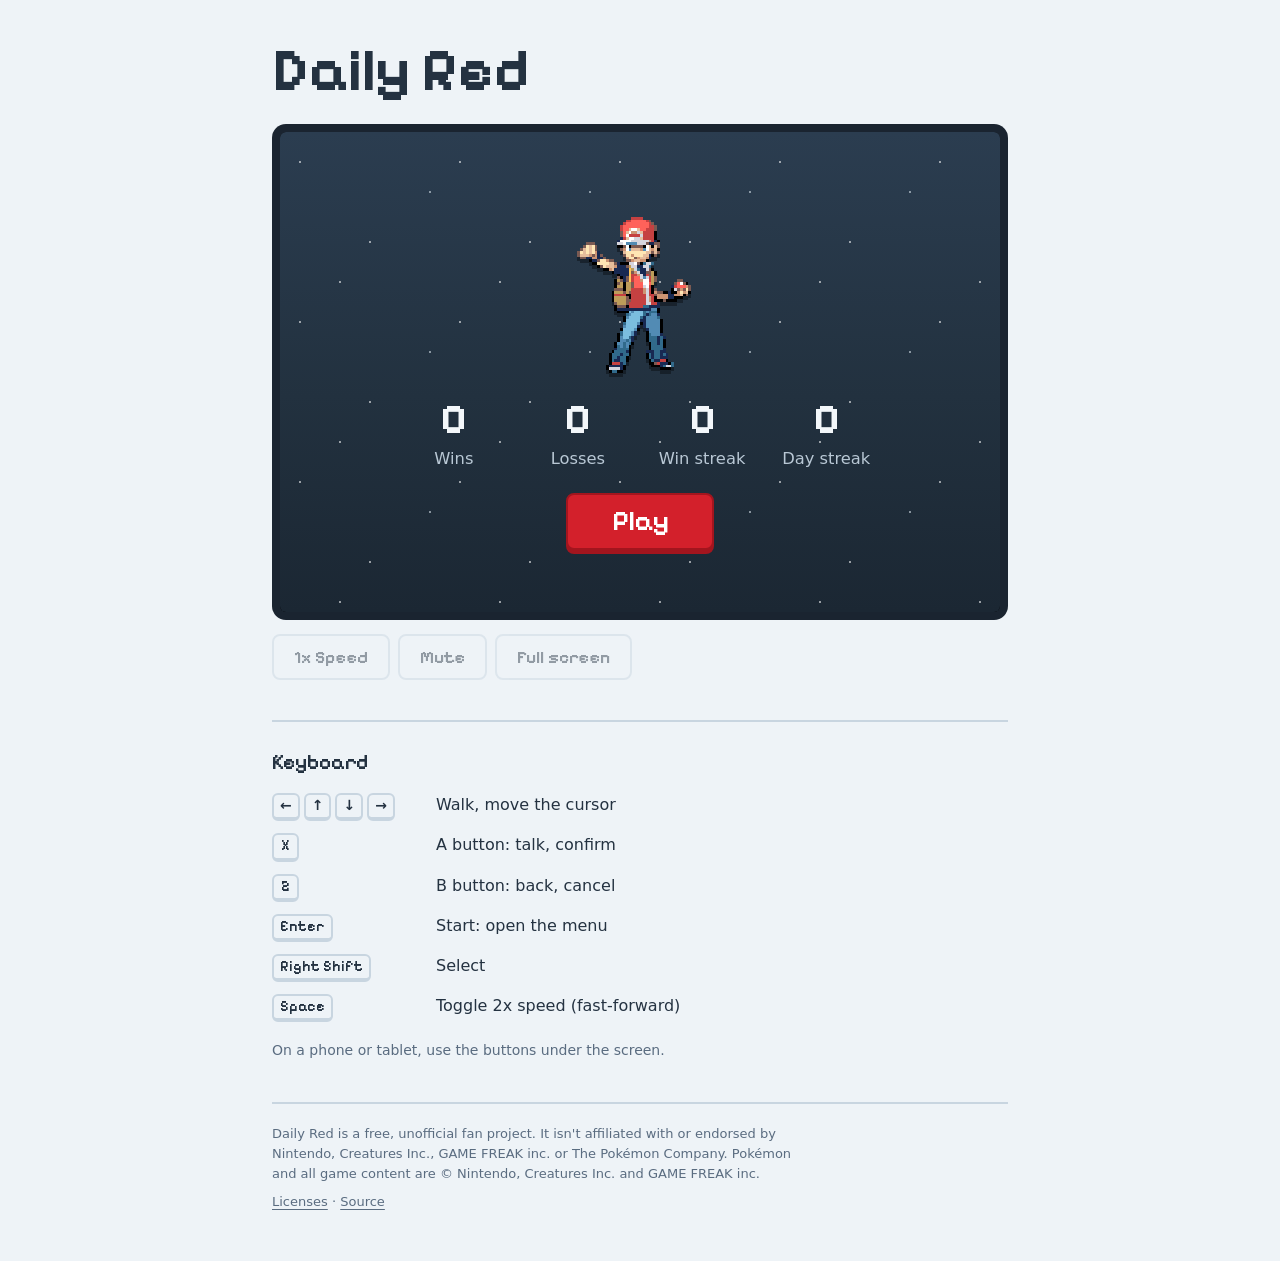
<file: docs/index.html>
<!doctype html>
<html lang="en">
<head>
  <meta charset="utf-8">
  <meta name="viewport" content="width=device-width, initial-scale=1, viewport-fit=cover">
  <title>Daily Red</title>
  <meta name="description" content="One Pokémon battle a day: six random level 100 Pokémon against RED at the top of the mountain.">
  <meta http-equiv="Cache-Control" content="no-cache, no-store, must-revalidate">
  <meta http-equiv="Pragma" content="no-cache">
  <meta http-equiv="Expires" content="0">
  <link rel="icon" href="favicon.svg" type="image/svg+xml">
  <link rel="preload" href="vendor/pixelify-sans.woff2" as="font" type="font/woff2" crossorigin>
  <link rel="stylesheet" href="style.css?v=20261025-v5">
  <script type="module" src="app.js?v=20261025-v5"></script>
</head>
<body>
  <main class="app" data-state="title">
    <header class="masthead">
      <h1 class="title">Daily Red</h1>
    </header>

    <section class="console" id="console" aria-label="Game">
      <div class="bezel">
        <div class="screen" id="screen">
          <div class="card card-title">
            <div class="snow" aria-hidden="true"></div>
            <img class="red-sprite" src="game/red.png" width="64" height="64" alt="RED">
            <dl class="stats">
              <div><dt>Wins</dt><dd id="stat-wins">0</dd></div>
              <div><dt>Losses</dt><dd id="stat-losses">0</dd></div>
              <div><dt>Win streak</dt><dd id="stat-win-streak">0</dd></div>
              <div><dt>Day streak</dt><dd id="stat-day-streak">0</dd></div>
            </dl>
            <button class="button button-play" id="play" type="button">Play</button>
            <div class="played" id="played" hidden>
              <p class="played-result" id="played-result"></p>
              <p class="played-next" id="played-next"></p>
            </div>
            <p class="card-note" id="practice-note" hidden>Practice run: results aren't saved.</p>
          </div>
          <div class="card card-loading" role="status" aria-live="polite">
            <p class="card-heading" id="loading-text">Downloading the game</p>
            <div class="meter"><div class="meter-fill" id="meter"></div></div>
            <p class="card-note" id="loading-detail"></p>
          </div>
          <div class="card card-error" role="alert">
            <p class="card-heading">The game didn't start</p>
            <p class="card-note" id="error-text"></p>
            <button class="button button-play" id="retry" type="button">Try again</button>
          </div>
        </div>
      </div>

      <div class="toolbar">
        <button class="button button-quiet" id="speed" type="button" aria-pressed="false" disabled>1x Speed</button>
        <button class="button button-quiet" id="sound" type="button" aria-pressed="false" disabled>Mute</button>
        <button class="button button-quiet" id="fullscreen" type="button" disabled>Full screen</button>
      </div>

      <div class="pad" aria-label="Touch controls">
        <div class="dpad" aria-label="Directional pad" role="group">
          <span class="dpad-arm dpad-up"></span>
          <span class="dpad-arm dpad-left"></span>
          <span class="dpad-arm dpad-center"></span>
          <span class="dpad-arm dpad-right"></span>
          <span class="dpad-arm dpad-down"></span>
        </div>
        <div class="face">
          <button class="pad-button pad-b" type="button" data-button="b">B</button>
          <button class="pad-button pad-a" type="button" data-button="a">A</button>
        </div>
        <div class="meta">
          <button class="pad-pill" type="button" data-button="select">Select</button>
          <button class="pad-pill" type="button" data-button="start">Start</button>
        </div>
      </div>
    </section>

    <section class="guide">
      <h2 class="guide-heading">Keyboard</h2>
      <dl class="keys">
        <div><dt><kbd>←</kbd><kbd>↑</kbd><kbd>↓</kbd><kbd>→</kbd></dt><dd>Walk, move the cursor</dd></div>
        <div><dt><kbd>X</kbd></dt><dd>A button: talk, confirm</dd></div>
        <div><dt><kbd>Z</kbd></dt><dd>B button: back, cancel</dd></div>
        <div><dt><kbd>Enter</kbd></dt><dd>Start: open the menu</dd></div>
        <div><dt><kbd>Right Shift</kbd></dt><dd>Select</dd></div>
        <div><dt><kbd>Space</kbd></dt><dd>Toggle 2x speed (fast-forward)</dd></div>
      </dl>
      <p class="guide-note">On a phone or tablet, use the buttons under the screen.</p>
    </section>

    <footer class="footer">
      <p>Daily Red is a free, unofficial fan project. It isn't affiliated with or endorsed by Nintendo, Creatures Inc., GAME FREAK inc. or The Pokémon Company. Pokémon and all game content are © Nintendo, Creatures Inc. and GAME FREAK inc.</p>
      <p><a href="licenses.txt">Licenses</a> · <a href="https://github.com/amoi-builds/dailyred">Source</a></p>
    </footer>
  </main>
</body>
</html>
</file>
<file: docs/style.css>
@font-face {
  font-family: 'Pixelify Sans';
  src: url('vendor/pixelify-sans.woff2') format('woff2');
  font-weight: 400 700;
  font-display: swap;
}

/* A cold summit with one hot element: FireRed crimson marks the actions that start play. */
:root {
  --snow: #eef3f7;
  --ice: #c8d5e0;
  --slate: #243241;
  --dusk: #5a6c80;
  --bezel: #1a2430;
  --night: #22313f;
  --crimson: #d3202b;
  --crimson-deep: #a3151e;
  --on-dark: #f3f7fa;

  --page: var(--snow);
  --text: var(--slate);
  --muted: var(--dusk);
  --line: var(--ice);

  --font-pixel: 'Pixelify Sans', system-ui, sans-serif;
  --font-body: system-ui, -apple-system, 'Segoe UI', Roboto, 'Helvetica Neue', sans-serif;

  --column: 736px; /* the 720px (3x) screen plus its bezel */
  --gutter: 16px;
}

@media (prefers-color-scheme: dark) {
  :root {
    --page: #131c26;
    --text: #dce6ee;
    --muted: #93a6b8;
    --line: #2c3b4b;
  }
}

*, *::before, *::after { box-sizing: border-box; }

html { -webkit-text-size-adjust: 100%; }

body {
  margin: 0;
  background: var(--page);
  color: var(--text);
  font: 16px/1.55 var(--font-body);
}

a { color: inherit; text-underline-offset: 3px; }

[hidden] { display: none !important; }

:focus-visible {
  outline: 3px solid var(--crimson);
  outline-offset: 3px;
}

.app {
  max-width: calc(var(--column) + 2 * var(--gutter));
  margin: 0 auto;
  padding: 40px var(--gutter) 48px;
}

/* Masthead ----------------------------------------------------------------- */

.masthead { margin-bottom: 24px; }

.title {
  margin: 0;
  font: 700 60px/1 var(--font-pixel);
  letter-spacing: -1px;
}

/* Screen ------------------------------------------------------------------- */

.bezel {
  padding: 8px;
  background: var(--bezel);
  border-radius: 14px;
}

.screen {
  position: relative;
  aspect-ratio: 3 / 2;
  width: 100%;
  overflow: hidden;
  border-radius: 6px;
  background: #000;
  container-type: size; /* the title card scales with the screen (cqh units) */
}

/* Nostalgist sets inline sizes on the canvas; the screen box decides the real size. */
.game-canvas {
  position: absolute;
  inset: 0;
  width: 100% !important;
  height: 100% !important;
  image-rendering: pixelated;
}

.card {
  position: absolute;
  inset: 0;
  display: none;
  flex-direction: column;
  align-items: center;
  justify-content: center;
  gap: 18px;
  padding: 24px;
  text-align: center;
  color: var(--on-dark);
  background: linear-gradient(180deg, #2b3d50 0%, var(--night) 55%, #1b2733 100%);
}

.app[data-state="title"] .card-title,
.app[data-state="loading"] .card-loading,
.app[data-state="error"] .card-error { display: flex; }

.card-heading {
  position: relative;
  margin: 0;
  font: 500 26px/1.2 var(--font-pixel);
}

.card-note {
  position: relative;
  max-width: 34ch;
  margin: 0;
  font-size: 15px;
  color: #b9c8d5;
}

/* Title card: RED, the player's stats, then Play (or today's result). */
.card-title { gap: 4.5cqh; padding: 4cqh; }

.red-sprite {
  position: relative;
  height: 38cqh;
  width: auto;
  image-rendering: pixelated;
  filter: drop-shadow(0 1cqh 0 rgba(0, 0, 0, 0.35));
}

.stats {
  position: relative;
  display: grid;
  grid-template-columns: repeat(4, minmax(0, 1fr));
  gap: 0 5cqw;
  margin: 0;
}

.stats div {
  display: flex;
  flex-direction: column-reverse; /* number above its label */
  align-items: center;
}

.stats dd {
  margin: 0;
  font: 700 max(20px, 9cqh)/1 var(--font-pixel);
}

.stats dt {
  margin-top: 1cqh;
  font-size: max(11px, 3.4cqh);
  color: #b9c8d5;
  white-space: nowrap;
}

.card-title .button-play {
  padding: max(10px, 2.6cqh) max(28px, 9cqh);
  font-size: max(18px, 6cqh);
}

.played {
  position: relative;
  display: flex;
  flex-direction: column;
  gap: 1.2cqh;
}

.played p { margin: 0; }

.played-result { font: 600 max(16px, 5.6cqh)/1.2 var(--font-pixel); }

.played-next {
  font-size: max(12px, 3.8cqh);
  color: #b9c8d5;
  font-variant-numeric: tabular-nums;
}

/* Snow on the title card: the page's one piece of ambient motion. */
.snow {
  position: absolute;
  inset: -160px 0 0;
  background-image:
    radial-gradient(2px 2px at 20px 30px, #fff 50%, transparent 51%),
    radial-gradient(2px 2px at 90px 110px, #fff 50%, transparent 51%),
    radial-gradient(3px 3px at 150px 60px, #dfe9f1 50%, transparent 51%),
    radial-gradient(2px 2px at 60px 150px, #fff 50%, transparent 51%);
  background-size: 160px 160px;
  opacity: 0.55;
  animation: snowfall 9s linear infinite;
}

@keyframes snowfall {
  from { transform: translate(0, 0); }
  to { transform: translate(-40px, 160px); }
}

@media (prefers-reduced-motion: reduce) {
  .snow { animation: none; }
}

.meter {
  width: min(320px, 70%);
  height: 10px;
  padding: 2px;
  border: 2px solid #8fa3b5;
  border-radius: 3px;
}

.meter-fill {
  width: 0;
  height: 100%;
  background: var(--crimson);
  transition: width 0.2s linear;
}

/* Buttons ------------------------------------------------------------------ */

.button {
  font: 600 18px/1 var(--font-pixel);
  padding: 12px 20px;
  border-radius: 8px;
  border: 2px solid transparent;
  cursor: pointer;
  color: inherit;
  background: none;
}

.button:disabled { cursor: default; opacity: 0.45; }

.button-play {
  position: relative;
  padding: 16px 44px;
  font-size: 26px;
  color: #fff;
  background: var(--crimson);
  border-color: var(--crimson-deep);
  box-shadow: 0 4px 0 var(--crimson-deep);
}

.button-play:hover { background: #e2303a; }
.button-play:active { transform: translateY(3px); box-shadow: 0 1px 0 var(--crimson-deep); }

.toolbar {
  display: flex;
  flex-wrap: wrap;
  align-items: center;
  gap: 8px;
  margin-top: 14px;
}

.button-run {
  color: #fff;
  background: var(--crimson);
  border-color: var(--crimson-deep);
}

.button-run:not(:disabled):hover { background: #e2303a; }

.button-quiet {
  border-color: var(--line);
}

.button-quiet:not(:disabled):hover { border-color: var(--muted); }

#speed[aria-pressed="true"]:not(:disabled) {
  color: #fff;
  background: var(--crimson);
  border-color: var(--crimson-deep);
}

/* Touch controls (phones and tablets only) ---------------------------------- */

.pad {
  display: none;
  grid-template-columns: 1fr auto;
  grid-template-areas: "dpad face" "meta meta";
  align-items: center;
  gap: 18px 12px;
  margin-top: 18px;
  padding: 18px 12px 8px;
  touch-action: none;
  user-select: none;
  -webkit-user-select: none;
}

@media (pointer: coarse) {
  .pad { display: grid; }
}

.dpad {
  grid-area: dpad;
  position: relative;
  width: 144px;
  height: 144px;
  touch-action: none;
}

.dpad-arm {
  position: absolute;
  width: 48px;
  height: 48px;
  background: var(--bezel);
}

.dpad-up { left: 48px; top: 0; border-radius: 8px 8px 0 0; }
.dpad-down { left: 48px; bottom: 0; border-radius: 0 0 8px 8px; }
.dpad-left { left: 0; top: 48px; border-radius: 8px 0 0 8px; }
.dpad-right { right: 0; top: 48px; border-radius: 0 8px 8px 0; }
.dpad-center { left: 48px; top: 48px; }

.dpad[data-dir="up"] .dpad-up,
.dpad[data-dir="down"] .dpad-down,
.dpad[data-dir="left"] .dpad-left,
.dpad[data-dir="right"] .dpad-right { background: var(--crimson); }

.face {
  grid-area: face;
  display: flex;
  gap: 16px;
  padding-right: 4px;
}

.pad-button {
  width: 68px;
  height: 68px;
  border-radius: 50%;
  border: none;
  font: 700 24px/1 var(--font-body);
  color: var(--on-dark);
  background: var(--bezel);
  touch-action: none;
}

.pad-a { transform: translateY(-22px); }

.pad-button.is-down,
.pad-pill.is-down { background: var(--crimson); }

.meta {
  grid-area: meta;
  display: flex;
  justify-content: center;
  gap: 20px;
}

.pad-pill {
  padding: 8px 18px;
  border: none;
  border-radius: 999px;
  font: 600 15px/1 var(--font-pixel);
  color: var(--on-dark);
  background: var(--dusk);
  touch-action: none;
}

/* Full screen: the console fills the display, screen as large as fits. */
.console:fullscreen {
  display: flex;
  flex-direction: column;
  justify-content: center;
  padding: 16px;
  background: var(--bezel);
  color: var(--on-dark);
}

.console:fullscreen .bezel {
  width: min(100%, calc((100vh - 120px) * 1.5));
  margin: 0 auto;
  padding: 0;
}

.console:fullscreen .toolbar { justify-content: center; }
.console:fullscreen .button-quiet { border-color: #3a4c5e; }

@media (pointer: coarse) {
  .console:fullscreen .bezel { width: min(100%, calc((100vh - 360px) * 1.5)); }
}

/* Guide -------------------------------------------------------------------- */

.guide {
  margin-top: 40px;
  padding-top: 28px;
  border-top: 2px solid var(--line);
}

.guide-heading {
  margin: 0 0 12px;
  font: 600 21px/1.2 var(--font-pixel);
}

.keys { margin: 0; max-width: 34em; }

.keys div {
  display: grid;
  grid-template-columns: 9.5em 1fr;
  gap: 12px;
  align-items: baseline;
  padding: 6px 0;
}

.keys dt { display: flex; flex-wrap: wrap; gap: 4px; }
.keys dd { margin: 0; }

kbd {
  display: inline-block;
  min-width: 1.9em;
  padding: 2px 6px;
  border: 2px solid var(--line);
  border-bottom-width: 4px;
  border-radius: 6px;
  font: 600 14px/1.3 var(--font-pixel);
  text-align: center;
}

.guide-note {
  margin: 12px 0 0;
  font-size: 14px;
  color: var(--muted);
}

/* Footer: the fan-project disclaimer and the licenses link. */

.footer {
  margin-top: 40px;
  padding-top: 20px;
  border-top: 2px solid var(--line);
  font-size: 13px;
  color: var(--muted);
}

.footer p { margin: 0 0 8px; max-width: 64ch; }
.footer p:last-child { margin-bottom: 0; }

/* Small screens ------------------------------------------------------------ */

@media (max-width: 640px) {
  .app { padding-top: 24px; }
  .title { font-size: 44px; }
  .bezel { padding: 5px; border-radius: 10px; }
  .card-loading, .card-error { gap: 12px; padding: 16px; }
  .card-heading { font-size: 20px; }
  .card-note { font-size: 13px; }
  .card-error .button-play { padding: 12px 32px; font-size: 22px; }
  .toolbar .button { padding: 10px 14px; font-size: 16px; }
}
</file>
